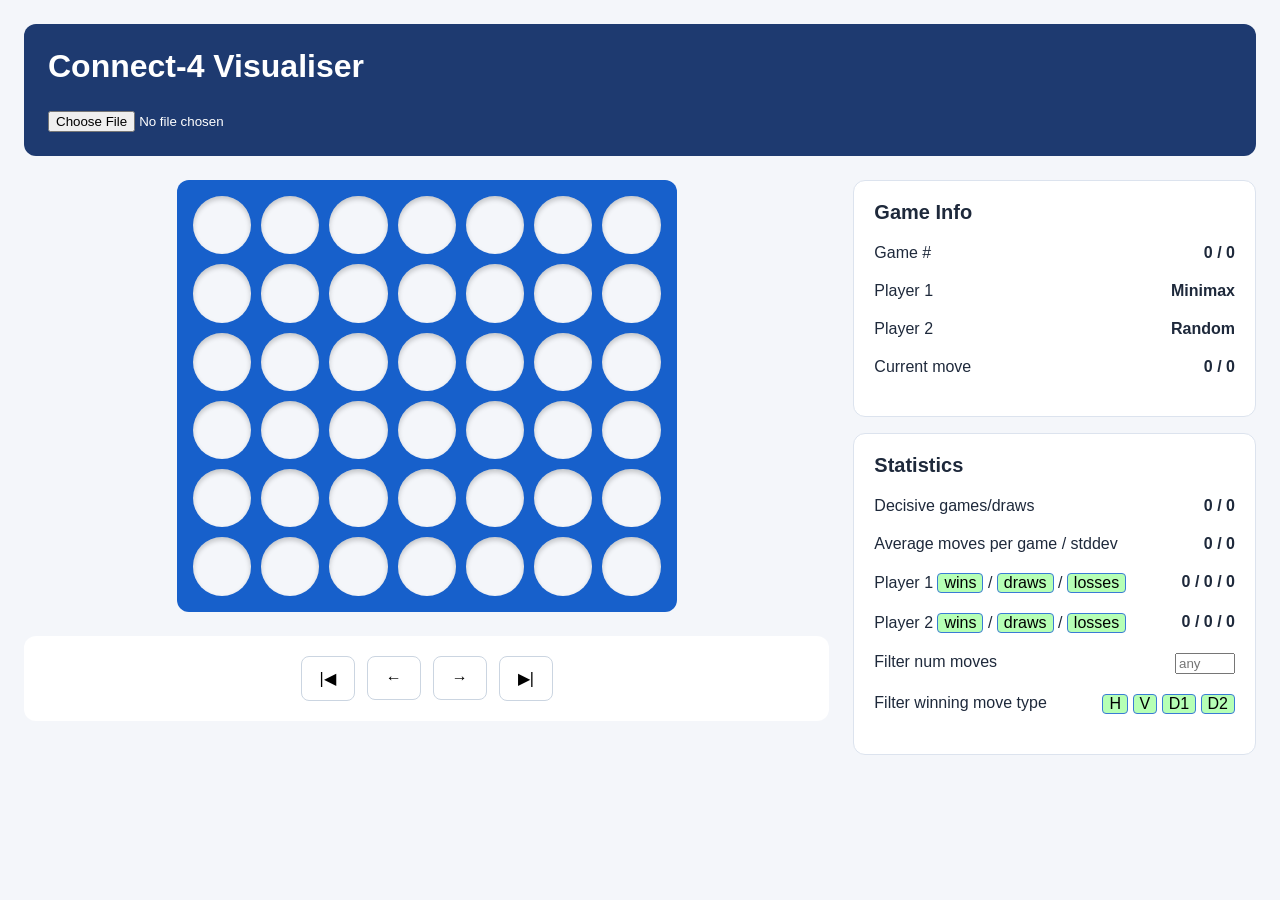
<file: index.html>
<!DOCTYPE html>
<html lang="en">
<head>
  <meta charset="UTF-8">
  <meta name="viewport" content="width=device-width, initial-scale=1.0">
  <link rel="stylesheet" href="game_simulation/style.css">
  <title>Connect-4 Visualiser</title>
</head>

<body>

  <header>
    <h1>Connect-4 Visualiser</h1>
    <br>
    <input type="file" id="gameFile" accept=".json,application/json">
  </header>

  <main class="layout">

    <section>
      <div class="board" id="board"></div>
      <section class="controls">
        <button id="reset">|◀</button>
        <button id="back">←</button>
        <button id="next">→</button>
        <button id="end">▶|</button>
      </section>
    </section>

    <aside>
      <section class="panel">
        <h2>Game Info</h2>
        <div class="info-row">
          <span>Game #</span><strong id="gameNumber">0 / 0</strong>
        </div>
        <div class="info-row">
          <span>Player 1</span><strong id="player1Name">Minimax</strong>
        </div>
        <div class="info-row">
          <span>Player 2</span><strong id="player2Name">Random</strong>
        </div>
        <div class="info-row">
          <span>Current move</span><strong id="moveCount">0 / 0</strong>
        </div>
      </section>

      <section class="panel">
        <h2>Statistics</h2>
        <div class="info-row">
          <span>Decisive games/draws</span><strong id="decisiveXDraws">0 / 0</strong>
        </div>
        <div class="info-row">
          <span>Average moves per game / stddev</span><strong id="avgMovesPerGame">0 / 0</strong>
        </div>
        <div class="info-row">
          <span>
            Player 1
            <button class="filter-btn-WDL active" data-result="1">wins</button> /
            <button class="filter-btn-WDL active" data-result="0">draws</button> /
            <button class="filter-btn-WDL active" data-result="-1">losses</button>
          </span>
          <strong id="player1WDL">0 / 0 / 0</strong>
        </div>
        <div class="info-row">
          <span>
            Player 2
            <button class="filter-btn-WDL active" data-result="-1">wins</button> /
            <button class="filter-btn-WDL active" data-result="0">draws</button> /
            <button class="filter-btn-WDL active" data-result="1">losses</button>
          </span>
          <strong id="player2WDL">0 / 0 / 0</strong>
        </div>
        <div class="info-row">
          <span>Filter num moves</span><input type="number" id="moveFilter" min="0" max="42" step="1" placeholder="any">
        </div>
        <div class="info-row">
          <span>Filter winning move type</span>
          <span>
            <button class="filter-btn-MT active" data-result="h">H</button>
            <button class="filter-btn-MT active" data-result="v">V</button>
            <button class="filter-btn-MT active" data-result="d1">D1</button>
            <button class="filter-btn-MT active" data-result="d2">D2</button>
          </span>
        </div>
      </section>
    </aside>

  </main>
  <script src="game_simulation/script.js"></script>
</body>
</html>
</file>
<file: game_simulation/style.css>
* {
  box-sizing: border-box;
}

body {
  margin: 0;
  padding: 24px;
  font-family: Arial, sans-serif;
  background: #f4f6fa;
  color: #1e293b;
}

header {
  background: #1e3a70;
  color: white;
  padding: 24px;
  border-radius: 12px;
  margin-bottom: 24px;
}

header h1 {
  margin: 0 0 8px;
}

header p {
  margin: 0;
  color: #dbeafe;
}

.layout {
  display: grid;
  grid-template-columns: minmax(0, 2fr) minmax(220px, 1fr);
  gap: 24px;
}

/* Connect Four board */

.board {
  max-width: 500px;
  margin: 0 auto;
  display: grid;
  grid-template-columns: repeat(7, minmax(0, 1fr));
  gap: 10px;
  background: #1760cb;
  padding: 16px;
  border-radius: 12px;
}

.cell {
  aspect-ratio: 1;
  border-radius: 50%;
  background: #f4f6fa;
  box-shadow: inset 0 3px 5px #0003;
}

.cell.red {
  background: #ef4444;
}

.cell.yellow {
  background: #facc15;
}

/* Information panels */

.panel {
  background: white;
  padding: 20px;
  border-radius: 12px;
  margin-bottom: 16px;
  border: 1px solid #dce3ee;
}

.panel h2 {
  font-size: 20px;
  margin-top: 0;
}

.info-row {
  display: flex;
  justify-content: space-between;
  gap: 12px;
  margin: 20px 0;
}

#moveFilter {
  width: 60px;
}

/* Playback controls */

.controls {
  display: flex;
  flex-wrap: wrap;
  align-items: center;
  justify-content: center;
  gap: 12px;
  background: white;
  padding: 20px;
  border-radius: 12px;
  margin-top: 24px;
}

button, select {
  padding: 12px 18px;
  font-size: 16px;
  border: 1px solid #cbd5e1;
  border-radius: 8px;
  background: white;
  cursor: pointer;
}

button.primary {
  background: #1760cb;
  color: white;
  border-color: #1760cb;
}

button:hover {
  filter: brightness(0.94);
}

.filter-btn-WDL, .filter-btn-MT {
  font: inherit;
  padding: 0 6px;
  border: 1px solid #888;
  border-radius: 4px;
  background: transparent;
  color: inherit;
  cursor: pointer;
  opacity: 0.5;
}
.filter-btn-WDL.active, .filter-btn-MT.active {
  opacity: 1;
  background: #b6ffb5;
  color: #000;
  border-color: #3a7bd5;
}

@media (max-width: 750px) {
  body {
    padding: 12px;
  }

  .layout {
    grid-template-columns: 1fr;
  }

  .board {
    gap: 5px;
    padding: 8px;
  }

  .controls {
    padding: 12px;
  }
}
</file>
<file: browser_visualiser/style.css>
* {
  box-sizing: border-box;
}

body {
  margin: 0;
  padding: 24px;
  font-family: Arial, sans-serif;
  background: #f4f6fa;
  color: #1e293b;
}

header {
  background: #1e3a70;
  color: white;
  padding: 24px;
  border-radius: 12px;
  margin-bottom: 24px;
}

header h1 {
  margin: 0 0 8px;
}

header p {
  margin: 0;
  color: #dbeafe;
}

.layout {
  display: grid;
  grid-template-columns: minmax(0, 2fr) minmax(220px, 1fr);
  gap: 24px;
}

/* Connect Four board */

.board {
  max-width: 500px;
  margin: 0 auto;
  display: grid;
  grid-template-columns: repeat(7, minmax(0, 1fr));
  gap: 10px;
  background: #1760cb;
  padding: 16px;
  border-radius: 12px;
}

.cell {
  aspect-ratio: 1;
  border-radius: 50%;
  background: #f4f6fa;
  box-shadow: inset 0 3px 5px #0003;
}

.cell.red {
  background: #ef4444;
}

.cell.yellow {
  background: #facc15;
}

/* Information panels */

.panel {
  background: white;
  padding: 20px;
  border-radius: 12px;
  margin-bottom: 16px;
  border: 1px solid #dce3ee;
}

.panel h2 {
  font-size: 20px;
  margin-top: 0;
}

.info-row {
  display: flex;
  justify-content: space-between;
  gap: 12px;
  margin: 20px 0;
}

#moveFilter {
  width: 60px;
}

/* Playback controls */

.controls {
  display: flex;
  flex-wrap: wrap;
  align-items: center;
  justify-content: center;
  gap: 12px;
  background: white;
  padding: 20px;
  border-radius: 12px;
  margin-top: 24px;
}

button, select {
  padding: 12px 18px;
  font-size: 16px;
  border: 1px solid #cbd5e1;
  border-radius: 8px;
  background: white;
  cursor: pointer;
}

button.primary {
  background: #1760cb;
  color: white;
  border-color: #1760cb;
}

button:hover {
  filter: brightness(0.94);
}

.filter-btn-WDL, .filter-btn-MT {
  font: inherit;
  padding: 0 6px;
  border: 1px solid #888;
  border-radius: 4px;
  background: transparent;
  color: inherit;
  cursor: pointer;
  opacity: 0.5;
}
.filter-btn-WDL.active, .filter-btn-MT.active {
  opacity: 1;
  background: #b6ffb5;
  color: #000;
  border-color: #3a7bd5;
}

@media (max-width: 750px) {
  body {
    padding: 12px;
  }

  .layout {
    grid-template-columns: 1fr;
  }

  .board {
    gap: 5px;
    padding: 8px;
  }

  .controls {
    padding: 12px;
  }
}
</file>
